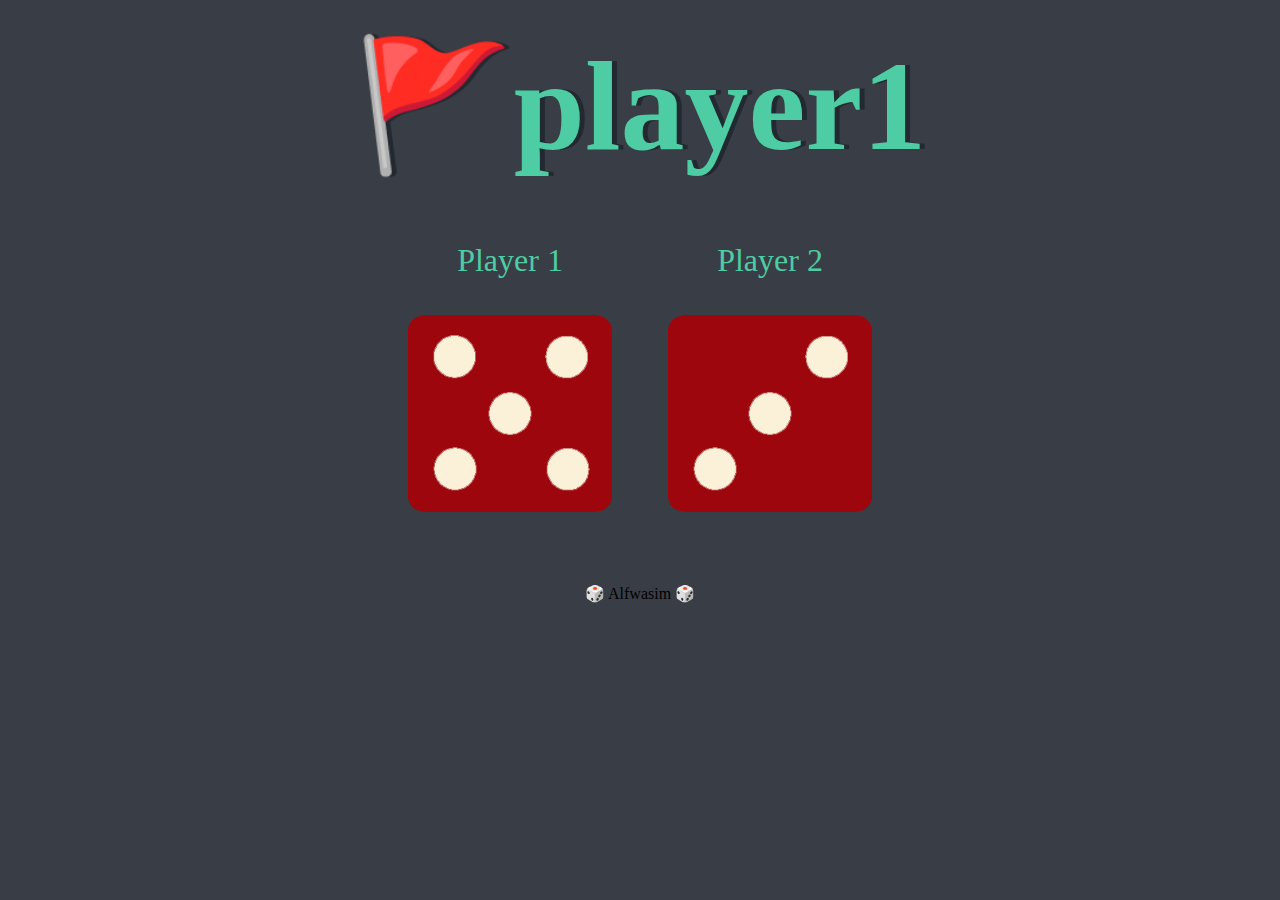
<file: Project-1_diceGame/index.html>
<!DOCTYPE html>
<html lang="en">
<head>
    <meta charset="UTF-8">
    <meta http-equiv="X-UA-Compatible" content="IE=edge">
    <meta name="viewport" content="width=device-width, initial-scale=1.0">
    <link rel="stylesheet" href="style.css">
    <title>Dice Game</title>
</head>
<body>
    <div class="container">
        <h1>Refresh Me</h1>
        <div class="dice">
            <p>Player 1</p>
            <img class="imj1" src="imj/dice1.png">
        </div>
        <div class="dice">
            <p>Player 2</p>
            <img class="imj2" src="imj/dice1.png">
        </div>

    </div>
    <script src="index.js" charset="UTF-8"></script>
</body>
<footer>
    🎲 Alfwasim 🎲
  </footer>
</html>
</file>
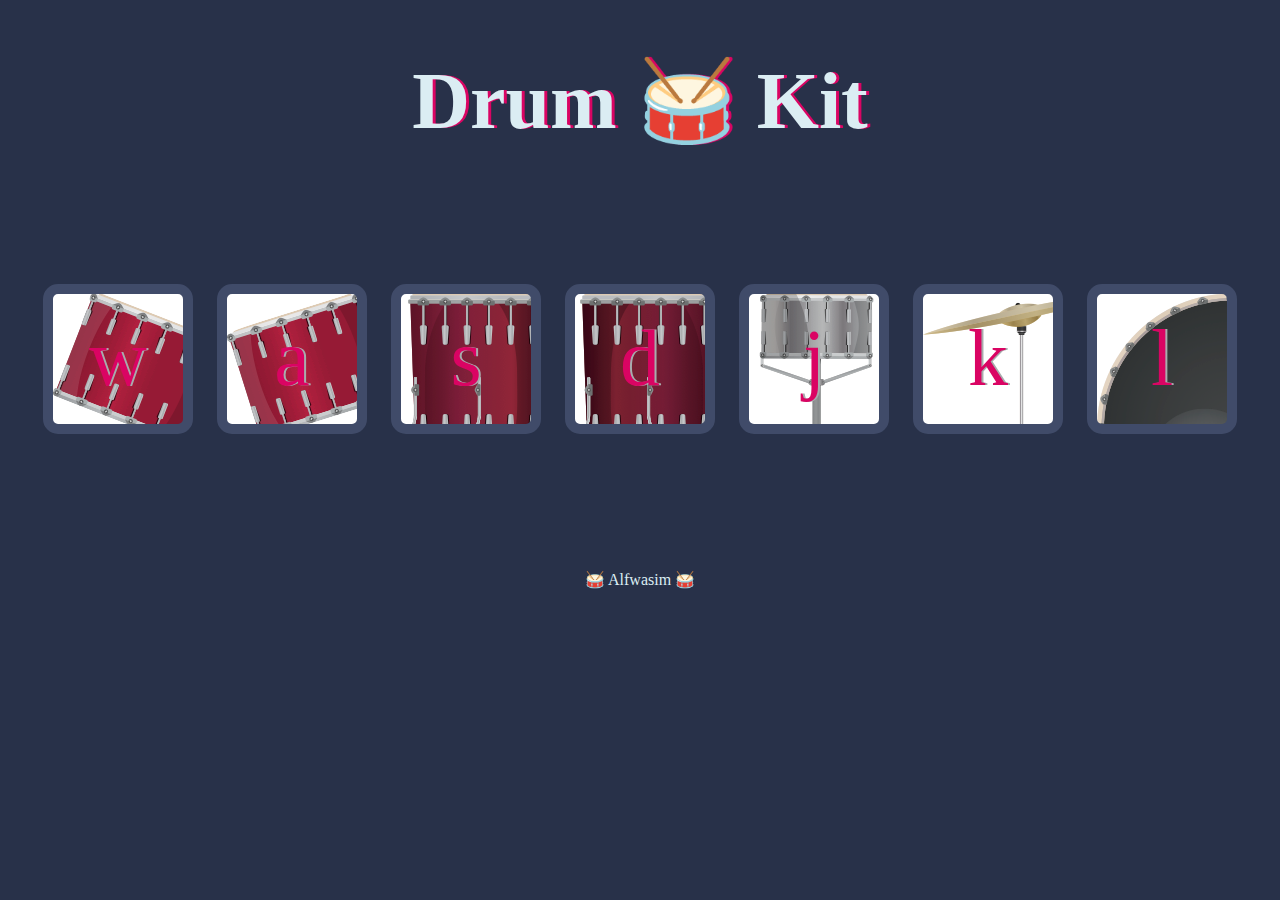
<file: project-2 drumKit/index.html>
<!DOCTYPE html>
<html lang="en">
<head>
    <meta charset="UTF-8">
    <meta http-equiv="X-UA-Compatible" content="IE=edge">
    <meta name="viewport" content="width=device-width, initial-scale=1.0">
    <link rel="stylesheet" href="style.css">
    <title>project-2 Drum kit</title>
</head>
<body>
    <h1 id="title">Drum 🥁 Kit</h1>
    <div class="set">
        <button class="w drum">w</button>
        <button class="a drum">a</button>
        <button class="s drum">s</button>
        <button class="d drum">d</button>
        <button class="j drum">j</button>
        <button class="k drum">k</button>
        <button class="l drum">l</button>
    </div>
    <footer>🥁 Alfwasim 🥁</footer>
    <script src="index.js"></script>
</body>
</html>
</file>
<file: Project-1_diceGame/style.css>
body{
    margin: 0;
    padding: 0;
    background-color: #393E46;
}
.container{
    width: 70%;
    margin: auto;
    text-align: center;

}
p{
    font-size: 2rem;
    color: #4ECCA3;
    font-family: cursive;
}
.dice{
    display: inline-block;
    text-align: center;
}
h1{
    margin: 30px;
    text-shadow: 5px 0 #232931;
    font-size: 8rem;
    font-family: cursive;
    color:#4ECCA3 
}
img{
    width: 80%;
}
footer{
    margin-top: 5%;
    text-align: center;
    font-family: cursive;
}
</file>
<file: project-2 drumKit/style.css>
body{
    text-align: center;
    background-color: #283149;
}
h1{
    font-size: 5rem;
    color: #DBEDF3;
    font-family: cursive;
    text-shadow: 3px 0px #DA0463;
}
.w {
    background-image: url("images/tom1.png");
  }
  
  .a {
    background-image: url("images/tom2.png");
  }
  
  .s {
    background-image: url("images/tom3.png");
  }
  
  .d {
    background-image: url("images/tom4.png");
  }
  
  .j {
    background-image: url("images/snare.png");
  }
  
  .k {
    background-image: url("images/crash.png");
  }
  
  .l {
    background-image: url("images/kick.png");
  }
.set{
    margin: 10% auto;
}
.drum{
    font-size: 5rem;
    border: 10px solid #404B69;
    width: 150px;
    height: 150px;
    color: #DA0463;
    font-family: cursive;
    text-shadow: 2px 0 #a8acad;
    border-radius: 15px;
    display: inline-block;
    margin: 10px;
    background-color: white;
    cursor: pointer;

}
footer{
    color: #DBEDF3;
    
}
</file>
